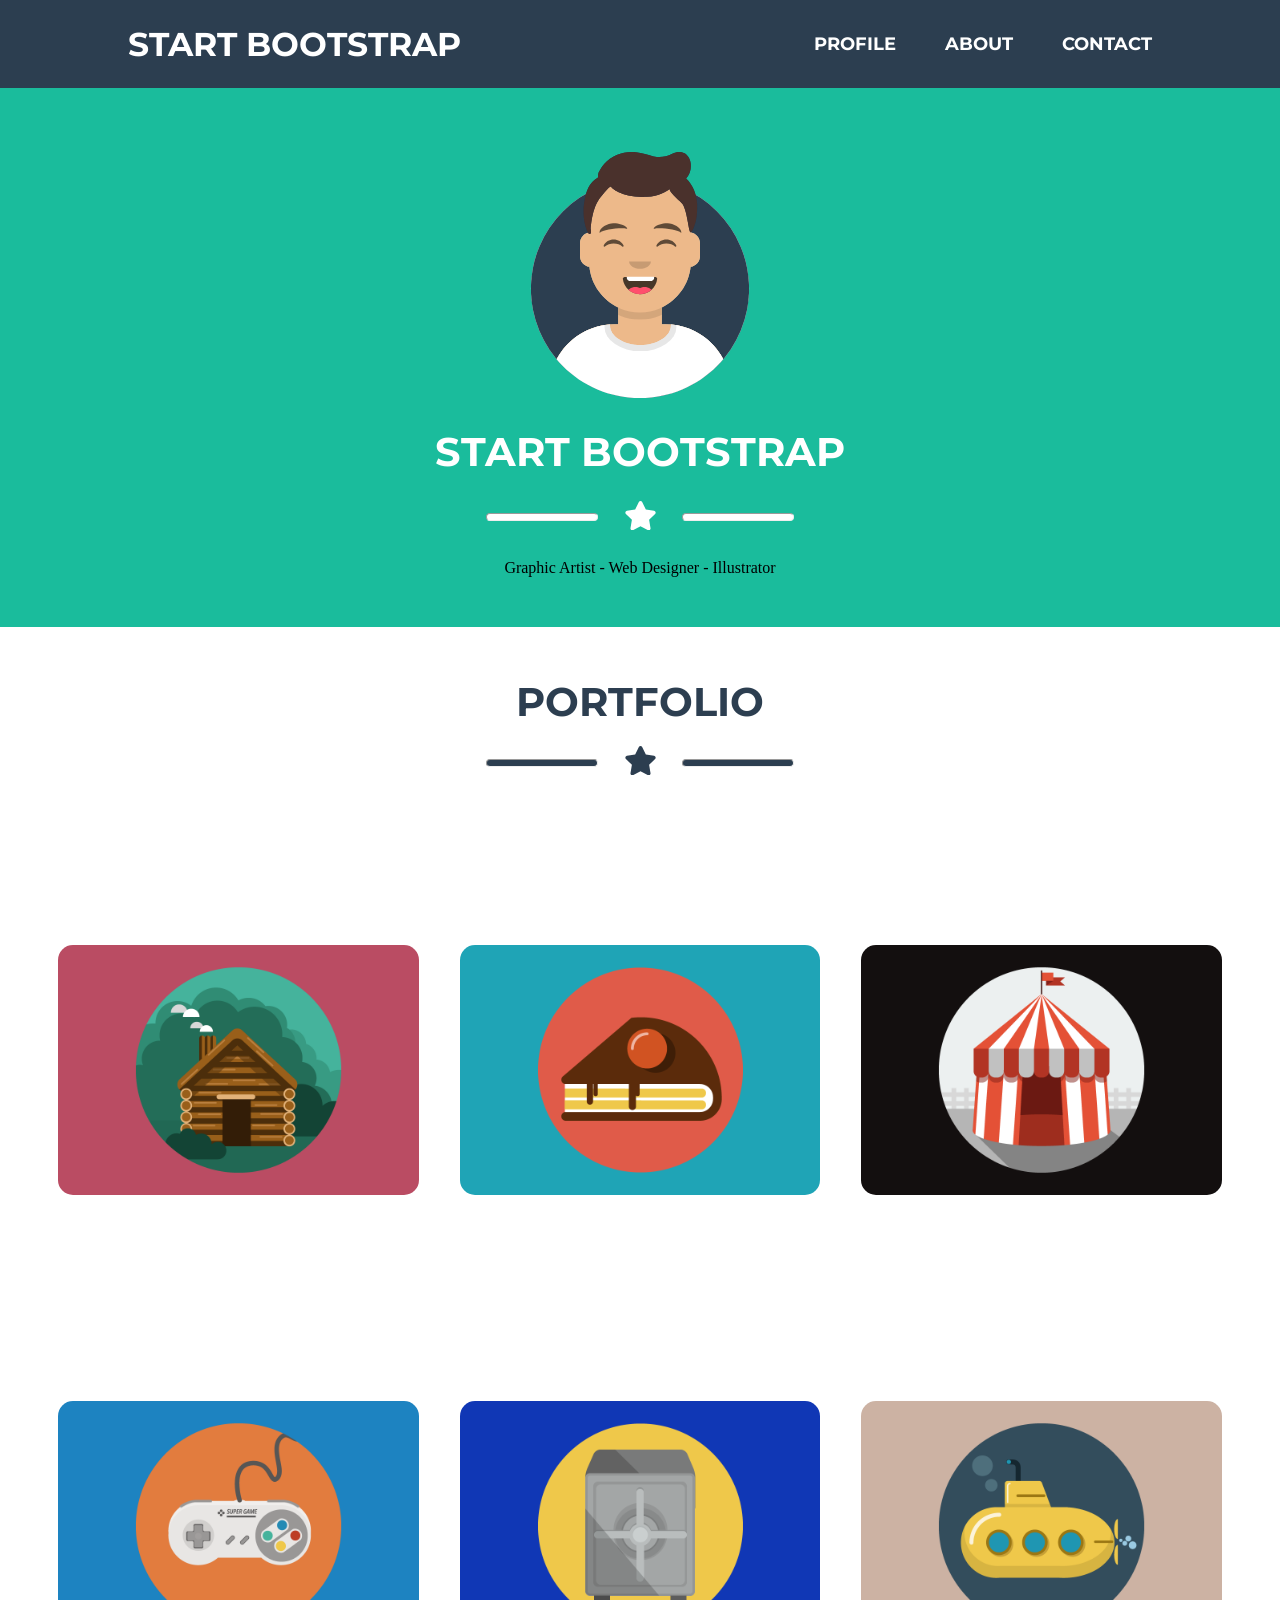
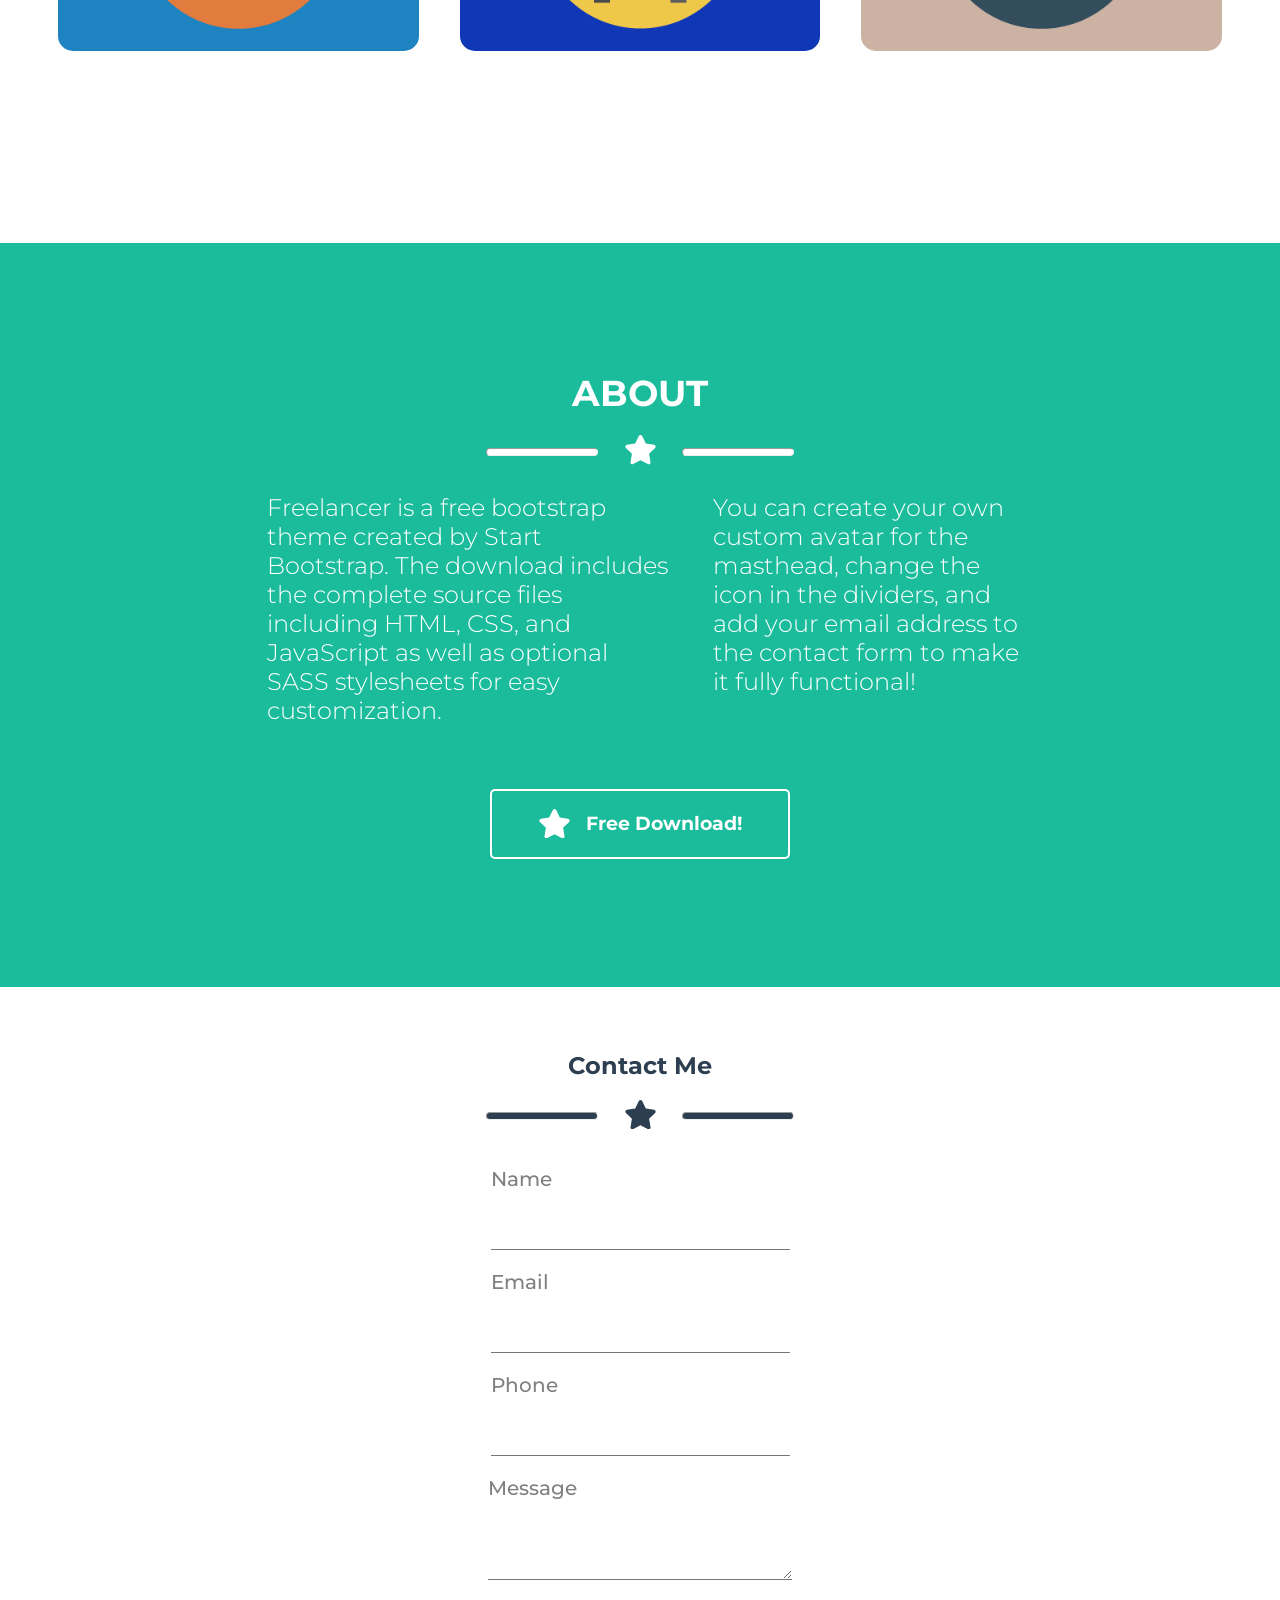
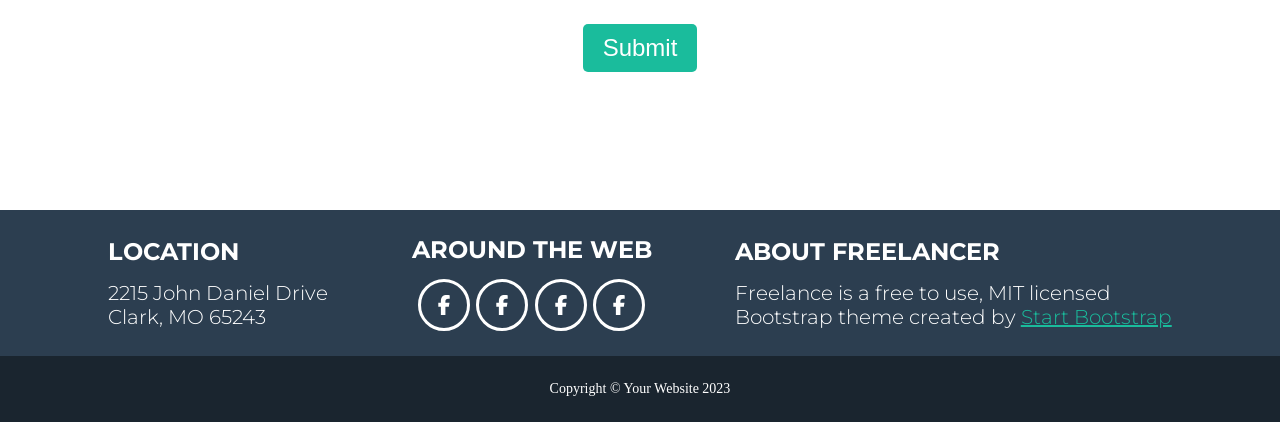
<file: index.html>
<!DOCTYPE html>
<html lang="en">
  <head>
    <meta charset="UTF-8" />
    <meta name="viewport" content="width=device-width, initial-scale=1.0" />
    <title>First Project</title>
    <link rel="stylesheet" href="./css/style.css" />
    <link
      rel="shortcut icon"
      href="./img/portfolio/cabin.png"
      type="image/x-icon"
    />
  </head>
  <body>
    <nav>
      <h1>
        <a href="#"> start bootstrap </a>
      </h1>
      <div id="menuItems">
        <div><a href="#">Profile</a></div>
        <div><a href="#">About</a></div>
        <div><a href="#">Contact</a></div>
      </div>
      <div id="menuButton">
        <!-- <img src="img/menu.png" width="33" alt=""> -->
        <svg
          class="svg-inline--fa fa-bars fa-w-14"
          aria-hidden="true"
          fill="white"
          focusable="false"
          data-prefix="fas"
          data-icon="bars"
          role="img"
          xmlns="http://www.w3.org/2000/svg"
          viewBox="0 0 448 512"
          data-fa-i2svg=""
        >
          <path
            fill="currentColor"
            d="M16 132h416c8.837 0 16-7.163 16-16V76c0-8.837-7.163-16-16-16H16C7.163 60 0 67.163 0 76v40c0 8.837 7.163 16 16 16zm0 160h416c8.837 0 16-7.163 16-16v-40c0-8.837-7.163-16-16-16H16c-8.837 0-16 7.163-16 16v40c0 8.837 7.163 16 16 16zm0 160h416c8.837 0 16-7.163 16-16v-40c0-8.837-7.163-16-16-16H16c-8.837 0-16 7.163-16 16v40c0 8.837 7.163 16 16 16z"
          ></path>
        </svg>
      </div>
    </nav>

    <section id="banner">
      <div id="bannerPhoto">
        <img src="/img/avataaars.svg" alt="" />
      </div>

      <h1>start bootstrap</h1>

      <div class="lineStarLine">
        <hr class="custom-line" />
        <div style="width: 33px">
          <!-- <img src="/img/star.svg" alt=""> -->
          <svg xmlns="http://www.w3.org/2000/svg" viewBox="0 0 576 512">
            <!--!Font Awesome Free 6.6.0 by @fontawesome - https://fontawesome.com License - https://fontawesome.com/license/free Copyright 2024 Fonticons, Inc.-->
            <path
              d="M316.9 18C311.6 7 300.4 0 288.1 0s-23.4 7-28.8 18L195 150.3 51.4 171.5c-12 1.8-22 10.2-25.7 21.7s-.7 24.2 7.9 32.7L137.8 329 113.2 474.7c-2 12 3 24.2 12.9 31.3s23 8 33.8 2.3l128.3-68.5 128.3 68.5c10.8 5.7 23.9 4.9 33.8-2.3s14.9-19.3 12.9-31.3L438.5 329 542.7 225.9c8.6-8.5 11.7-21.2 7.9-32.7s-13.7-19.9-25.7-21.7L381.2 150.3 316.9 18z"
            />
          </svg>
        </div>
        <hr class="custom-line" />
      </div>

      <div>Graphic Artist - Web Designer - Illustrator</div>
    </section>

    <section id="portfolio">
      <h1>Portfolio</h1>

      <div class="lineStarLine">
        <hr class="custom-line" />
        <div style="width: 33px">
          <!-- <img src="/img/star.svg" alt=""> -->
          <svg xmlns="http://www.w3.org/2000/svg" viewBox="0 0 576 512">
            <!--!Font Awesome Free 6.6.0 by @fontawesome - https://fontawesome.com License - https://fontawesome.com/license/free Copyright 2024 Fonticons, Inc.-->
            <path
              d="M316.9 18C311.6 7 300.4 0 288.1 0s-23.4 7-28.8 18L195 150.3 51.4 171.5c-12 1.8-22 10.2-25.7 21.7s-.7 24.2 7.9 32.7L137.8 329 113.2 474.7c-2 12 3 24.2 12.9 31.3s23 8 33.8 2.3l128.3-68.5 128.3 68.5c10.8 5.7 23.9 4.9 33.8-2.3s14.9-19.3 12.9-31.3L438.5 329 542.7 225.9c8.6-8.5 11.7-21.2 7.9-32.7s-13.7-19.9-25.7-21.7L381.2 150.3 316.9 18z"
            />
          </svg>
        </div>
        <hr class="custom-line" />
      </div>

      <div id="porfolioGallery">
        <div
          class="portfolioCard"
          style="background-image: url('img/cabin.png')"
        >
          <div>+</div>
        </div>

        <div
          class="portfolioCard"
          style="background-image: url('img/cake.png')"
        >
          <div>+</div>
        </div>

        <div
          class="portfolioCard"
          style="background-image: url('img/circus.png')"
        >
          <div>+</div>
        </div>

        <div
          class="portfolioCard"
          style="background-image: url('img/game.png')"
        >
          <div>+</div>
        </div>

        <div
          class="portfolioCard"
          style="background-image: url('img/safe.png')"
        >
          <div>+</div>
        </div>

        <div
          class="portfolioCard"
          style="background-image: url('img/submarine.png')"
        >
          <div>+</div>
        </div>
      </div>
    </section>

    <section id="about">
      <h2>ABOUT</h2>

      <div class="lineStarLine">
        <hr class="custom-line" />
        <div style="width: 33px">
          <!-- <img src="/img/star.svg" alt=""> -->
          <svg xmlns="http://www.w3.org/2000/svg" viewBox="0 0 576 512">
            <!--!Font Awesome Free 6.6.0 by @fontawesome - https://fontawesome.com License - https://fontawesome.com/license/free Copyright 2024 Fonticons, Inc.-->
            <path
              d="M316.9 18C311.6 7 300.4 0 288.1 0s-23.4 7-28.8 18L195 150.3 51.4 171.5c-12 1.8-22 10.2-25.7 21.7s-.7 24.2 7.9 32.7L137.8 329 113.2 474.7c-2 12 3 24.2 12.9 31.3s23 8 33.8 2.3l128.3-68.5 128.3 68.5c10.8 5.7 23.9 4.9 33.8-2.3s14.9-19.3 12.9-31.3L438.5 329 542.7 225.9c8.6-8.5 11.7-21.2 7.9-32.7s-13.7-19.9-25.7-21.7L381.2 150.3 316.9 18z"
            />
          </svg>
        </div>
        <hr class="custom-line" />
      </div>

      <div class="row">
        <div class="textl">
          <p>
            Freelancer is a free bootstrap theme created by Start Bootstrap. The
            download includes the complete source files including HTML, CSS, and
            JavaScript as well as optional SASS stylesheets for easy
            customization.
          </p>
        </div>
        <div class="textr">
          <p>
            You can create your own custom avatar for the masthead, change the
            icon in the dividers, and add your email address to the contact form
            to make it fully functional!
          </p>
        </div>
      </div>

      <div class="container">
        <a class="freedownload">
          <svg xmlns="http://www.w3.org/2000/svg" viewBox="0 0 576 512">
            <!--!Font Awesome Free 6.6.0 by @fontawesome - https://fontawesome.com License - https://fontawesome.com/license/free Copyright 2024 Fonticons, Inc.-->
            <path
              d="M316.9 18C311.6 7 300.4 0 288.1 0s-23.4 7-28.8 18L195 150.3 51.4 171.5c-12 1.8-22 10.2-25.7 21.7s-.7 24.2 7.9 32.7L137.8 329 113.2 474.7c-2 12 3 24.2 12.9 31.3s23 8 33.8 2.3l128.3-68.5 128.3 68.5c10.8 5.7 23.9 4.9 33.8-2.3s14.9-19.3 12.9-31.3L438.5 329 542.7 225.9c8.6-8.5 11.7-21.2 7.9-32.7s-13.7-19.9-25.7-21.7L381.2 150.3 316.9 18z"
            />
          </svg>
          <h3>Free Download!</h3>
        </a>
      </div>
    </section>

    <section id="contactMe">
      <div class="container">
        <h2>Contact Me</h2>

        <div class="lineStarLine">
          <hr class="custom-line" />
          <div style="width: 33px">
            <!-- <img src="/img/star.svg" alt=""> -->
            <svg xmlns="http://www.w3.org/2000/svg" viewBox="0 0 576 512">
              <!--!Font Awesome Free 6.6.0 by @fontawesome - https://fontawesome.com License - https://fontawesome.com/license/free Copyright 2024 Fonticons, Inc.-->
              <path
                d="M316.9 18C311.6 7 300.4 0 288.1 0s-23.4 7-28.8 18L195 150.3 51.4 171.5c-12 1.8-22 10.2-25.7 21.7s-.7 24.2 7.9 32.7L137.8 329 113.2 474.7c-2 12 3 24.2 12.9 31.3s23 8 33.8 2.3l128.3-68.5 128.3 68.5c10.8 5.7 23.9 4.9 33.8-2.3s14.9-19.3 12.9-31.3L438.5 329 542.7 225.9c8.6-8.5 11.7-21.2 7.9-32.7s-13.7-19.9-25.7-21.7L381.2 150.3 316.9 18z"
              />
            </svg>
          </div>
          <hr class="custom-line" />
        </div>

        <div class="formData">
          <div class="formItems">
            <form action="">
              <!-- full name -->
              <div class="fullName">
                <label for="name">Name</label>
                <input type="text" id="name" name="name" required />
              </div>
              <!-- email -->
              <div class="email">
                <label for="email">Email</label>
                <input type="text" id="email" name="email" required />
              </div>
              <!-- phoneNumber -->
              <div class="phoneNumber">
                <label for="phone">Phone</label>
                <input type="text" id="phone" name="phone" required />
              </div>
              <!-- message -->
              <div class="message">
                <label for="message">Message</label>
                <textarea name="message"></textarea>
              </div>

              <!-- submit -->
              <div>
                <input type="submit" value="Submit" class="submit" />
              </div>
            </form>
          </div>
        </div>
      </div>
    </section>

    <section id="footer">
      <!-- footer location -->
      <div id="location">
        <h3>Location</h3>
        <p>2215 John Daniel Drive</p>
        <p>Clark, MO 65243</p>
      </div>

      <!-- footer around the web -->
      <div id="aroundtheweb">
        <h3>Around the Web</h3>
        <!-- social Icons -->

        <div class="container">
          <div class="socialIcons">
            <a href="" class="facebook">
              <svg xmlns="http://www.w3.org/2000/svg" viewBox="0 0 320 512">
                <path
                  d="M80 299.3V512H196V299.3h86.5l18-97.8H196V166.9c0-51.7 20.3-71.5 72.7-71.5c16.3 0 29.4 .4 37 1.2V7.9C291.4 4 256.4 0 236.2 0C129.3 0 80 50.5 80 159.4v42.1H14v97.8H80z"
                />
              </svg>
            </a>
          </div>

          <div class="socialIcons">
            <a href="" class="facebook">
              <svg xmlns="http://www.w3.org/2000/svg" viewBox="0 0 320 512">
                <path
                  d="M80 299.3V512H196V299.3h86.5l18-97.8H196V166.9c0-51.7 20.3-71.5 72.7-71.5c16.3 0 29.4 .4 37 1.2V7.9C291.4 4 256.4 0 236.2 0C129.3 0 80 50.5 80 159.4v42.1H14v97.8H80z"
                />
              </svg>
            </a>
          </div>

          <div class="socialIcons">
            <a href="" class="facebook">
              <svg xmlns="http://www.w3.org/2000/svg" viewBox="0 0 320 512">
                <path
                  d="M80 299.3V512H196V299.3h86.5l18-97.8H196V166.9c0-51.7 20.3-71.5 72.7-71.5c16.3 0 29.4 .4 37 1.2V7.9C291.4 4 256.4 0 236.2 0C129.3 0 80 50.5 80 159.4v42.1H14v97.8H80z"
                />
              </svg>
            </a>
          </div>

          <div class="socialIcons">
            <a href="" class="facebook">
              <svg xmlns="http://www.w3.org/2000/svg" viewBox="0 0 320 512">
                <path
                  d="M80 299.3V512H196V299.3h86.5l18-97.8H196V166.9c0-51.7 20.3-71.5 72.7-71.5c16.3 0 29.4 .4 37 1.2V7.9C291.4 4 256.4 0 236.2 0C129.3 0 80 50.5 80 159.4v42.1H14v97.8H80z"
                />
              </svg>
            </a>
          </div>
        </div>
      </div>

      <!-- about freelancer -->
      <div id="aboutFreelancer">
        <h3>About Freelancer</h3>
        <p>Freelance is a free to use, MIT licensed</p>
        <p>
          Bootstrap theme created by
          <a href="#">Start Bootstrap</a>
        </p>
      </div>
    </section>

    <section id="copyright">
      <div class="container">
        <p>Copyright &copy; Your Website 2023</p>
      </div>
    </section>

    <script>
      document.getElementById("menuButton").addEventListener("click", () => {
        var menu = document.getElementById("menuItems");

        // Check the current display property and toggle it
        if (menu.style.display === "none" || menu.style.display === "") {
          menu.style.display = "block"; // Show the menu
        } else {
          menu.style.display = "none"; // Hide the menu
        }
      });
    </script>
  </body>
</html>
</file>
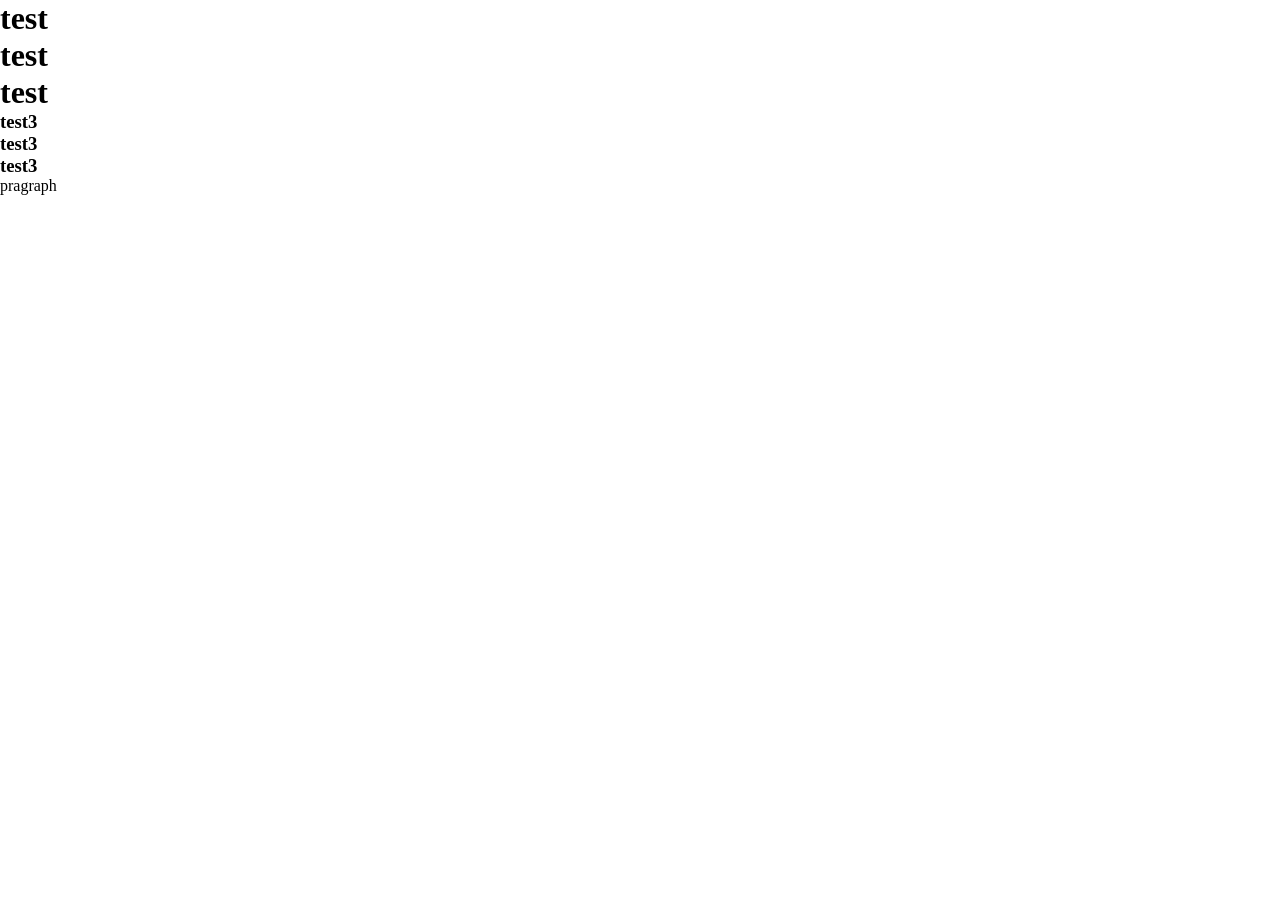
<file: css/index.html>
<!DOCTYPE html>
<html lang="en">
<head>
    <meta charset="UTF-8">
    <meta name="viewport" content="width=device-width, initial-scale=1.0">
    <title>Document</title>
    <link rel="stylesheet" type="text/css" href="./style.css">  
</head>
<body>
    <h1>test</h1>
    <h1>test</h1>
    <h1>test</h1>

    <h3>test3</h3>
    <h3>test3</h3>
    <h3>test3</h3>
    
    <p>pragraph</p>

   
</body>
</html>
</file>
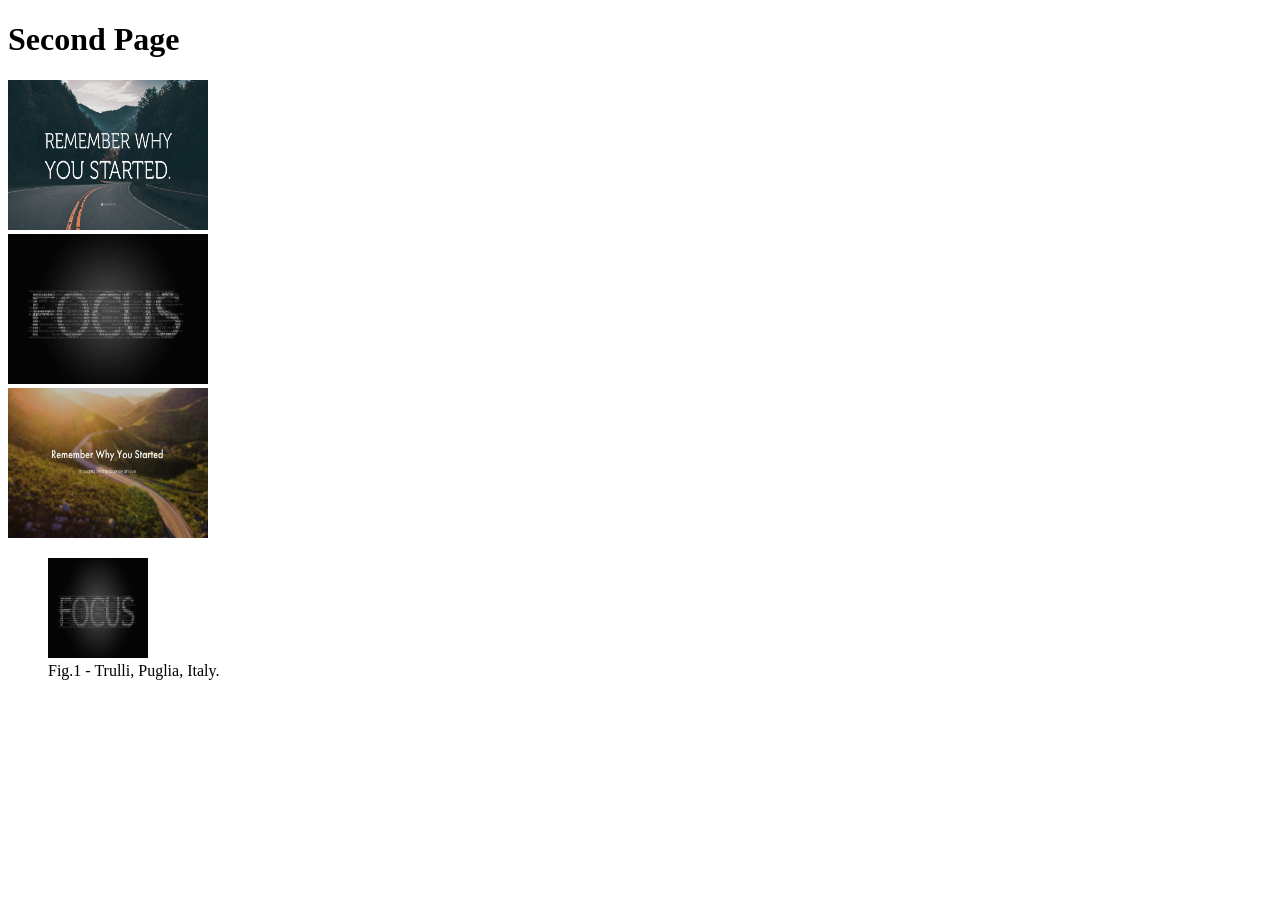
<file: second_page.html>
<!DOCTYPE html>
<html lang="en">
  <head>
    <meta charset="UTF-8" />
    <meta name="viewport" content="width=device-width, initial-scale=1.0" />
    <title>Second page</title>
  </head>
  <body>
    <h1>Second Page</h1>
    <img src="images/1.jpg" alt="1.jpg" srcset="" width="200" height="150" />

    <br />
    <img src="images/2.jpg" alt="2.jpg" srcset="" width="200" height="150" />
    <br />
    <img src="images/3.jpg" alt="3.jpg" srcset="" width="200" height="150" />

    <figure>
      <img src="./images/2.jpg" alt="Trulli" width="100" height="100" />
      <figcaption>Fig.1 - Trulli, Puglia, Italy.</figcaption>
    </figure>
  </body>
</html>
</file>
<file: css/style.css>
@import url('https://fonts.googleapis.com/css2?family=Montserrat:ital,wght@0,100..900;1,100..900&display=swap');

* {
    margin: 0;
    padding: 0;
    box-sizing: border-box;
}

:root {
    --myBlue: #2c3e50;
    --myGreen: #1abc9c;
    --myWhite: #ffffff;
    --mainFont: "Montserrat";
    --titleFontSize: 40px;
}

nav {
    background-color: var(--myBlue);
    color: var(--myWhite);
    font-family: var(--mainFont);
    text-transform: uppercase;
    font-weight: bold;
    font-size: 22px;

    padding: 24px 10%;

    display: flex;
    justify-content: space-between;
    align-items: center;
}

nav #menuItems {
    width: 33%;
    display: flex;
    justify-content: space-between;
    font-size: 18px;
}

nav a {
    text-decoration: none;
    color: var(--myWhite);
}

nav #menuButton {
    display: none;
}

/* bannar */


#banner {
    text-align: center;
    background-color: var(--myGreen);
    padding-top: 30px;
    padding-bottom: 50px;
}

#banner>* {
    margin-top: 25px;
}

#banner h1 {
    color: var(--myWhite);
    text-transform: uppercase;
    font-size: var(--titleFontSize);
    font-family: var(--mainFont);
}

#bannerPhoto {
    width: 240px;
    display: inline-block;
    /* margin: 0 auto; */
}

.lineStarLine {
    margin: 1.25rem 0 1.5rem;
    display: flex;
    justify-content: center;
    align-items: center;
    width: 100%;
}

.lineStarLine .custom-line {
    width: 100%;
    max-width: 7rem;
    height: 0.50rem;
    background-color: var(--myWhite);
    border-radius: 1rem;
}

.lineStarLine .custom-line:first-child {
    margin-right: 2%;
}

.lineStarLine .custom-line:last-child {
    margin-left: 2%;
}

.lineStarLine svg {
    fill: var(--myWhite) !important;
}

/* ------------------------------------------------------------------- */

/* portfolio */

#portfolio {
    text-align: center;
    background-color: var(--myWhite);
    padding-top: 50px;
    padding-bottom: 50px;
}

#portfolio h1 {
    text-transform: uppercase;
    color: var(--myBlue);
    font-size: var(--titleFontSize);
    font-family: var(--mainFont);
}

#portfolio .lineStarLine hr {
    background-color: var(--myBlue);
}

#portfolio .lineStarLine svg {
    fill: var(--myBlue) !important;
}

.portfolioCard {
    width: 30%;
    height: 250px;
    border-radius: 15px;
    background-size: cover;
    background-position: center;
    overflow: hidden;
}

#porfolioGallery {
    height: 110vh;
    padding: 3%;
    display: flex;
    flex-wrap: wrap;
    justify-content: space-around;
    align-content: space-around;
}

.portfolioCard>div {
    text-align: center;
    font-family: var(--mainFont);
    color: var(--myWhite);
    font-size: 100px;
    font-weight: bold;

    display: flex;
    align-items: center;
    justify-content: center;

    cursor: pointer;

    width: 100%;
    height: 100%;
    position: relative;
    top: 0;
    left: 0;
    background-color: var(--myGreen);

    opacity: 0;
    transition: 0.3s all;
}

.portfolioCard>div:hover {
    opacity: 0.75;
    transition: 0.7s all;
}

/* ------------------------------------------------------------- */
/* about */

#about {
    padding: 8rem 0;
    background-color: var(--myGreen);
}

#about h2 {
    font-family: var(--mainFont);
    text-align: center;
    font-size: 2.25rem;
    /* line-height: 2rem; */
    font-weight: bolder;
    color: var(--myWhite);
}

#about .row {
    display: flex;
    justify-content: center;
    text-align: center;
    margin-left: 15%;
    margin-right: 15%;
}

#about .row .textl p {
    font-size: 1.50rem;
    font-weight: 300;
    color: var(--myWhite);
    text-align: left;
    margin-left: 15%;
    margin-right: 5%;
    font-family: var(--mainFont);
}

#about .row .textr p {
    font-size: 1.50rem;
    font-weight: 300;
    color: var(--myWhite);
    text-align: left;
    margin-left: 5%;
    margin-right: 15%;
    font-family: var(--mainFont);
}

#about .container {
    margin: 0 auto;
    margin-top: 5%;
    display: flex;
    align-items: center;
    justify-content: center;
}

#about .container .freedownload {
    border: 2px solid var(--myWhite);
    border-radius: 5px;
    display: flex;
    align-items: center;
    justify-content: center;
    width: 300px;
    height: 70px;
}

#about .container .freedownload svg {
    width: 33px;
    fill: white;
    margin-right: 15px;
}

#about .container .freedownload h3 {
    font-family: var(--mainFont);
    color: var(--myWhite);
}

.freedownload:hover {
    background-color: var(--myWhite);
    border-color: white;
    fill: black;
}

.freedownload:hover svg path {
    fill: black;
    color: black !important;

}

.freedownload:hover h3 {
    color: black !important;
}

/* ------------------------------------------ */

/* contact me */

#contactMe {
    /* padding: 3rem 0; */
    margin-top: 5%;
    margin-bottom: 10%;
    font-family: var(--mainFont);
}

#contactMe h2 {
    margin: 0 auto;
    text-align: center;
    color: var(--myBlue);

}

#contactMe .lineStarLine svg {
    fill: var(--myBlue) !important;
}

#contactMe .lineStarLine hr {
    background-color: var(--myBlue);
}

#contactMe .formData .formItems form {
    display: flex;
    flex-direction: column;
    align-items: center;
    justify-content: center;
    margin-bottom: 20px;
    text-align: left;
}

#contactMe .formData .formItems form div {
    display: block;
    margin: 10px;
}

#contactMe .formData .formItems form div label {
    font-size: 1.25rem;
    font-weight: 500;
    margin-bottom: 10px;
    text-align: left;
    display: block;
    color: grey;
}

#contactMe .formData .formItems form div input {
    font-size: 1.5rem;
    border-left: 0;
    border-right: 0;
    border-top: 0;
    border-radius: 0;
    border-width: 1px;
    margin-top: 20px;
}

#contactMe .formData .formItems form div input:focus{
    font-size: 1.5rem;
    border-left: 0;
    border-right: 0;
    border-top: 0;
    border-radius: 0;
    border-width: 0px;
    box-shadow: none;
    height: 70px;
}

#contactMe .formData .formItems div textarea {
    font-size: 1.5rem;
    border-left: 0;
    border-right: 0;
    border-top: 0;
    border-radius: 0;
    border-width: 1px;
    height: 70px;
}

/* #contactMe .formData .formItems div input:focus {
    font-size: 1.5rem;
    border-left: 0;
    border-right: 0;
    border-top: 0;
    border-radius: 0;
    border-width: 0px;
    box-shadow: none;
    height: 70px;
} */

#contactMe .formData .formItems form div .submit {
    font-size: 1.5rem;
    border: none;
    background-color: var(--myGreen);
    color: var(--myWhite);
    border-radius: 5px;
    padding: 10px 20px;
    position: sticky;
    cursor: pointer;
   
}

/* ------------------------------------------------------------- */
/* footer  */

#footer {
    background-color: var(--myBlue);
    font-family: var(--mainFont);
    color: var(--myWhite);
    padding: 25px;
    display: flex;
    justify-content: space-evenly;
    align-items: center;
    flex-wrap: wrap;
}


#footer #location {
    font-size: 16px;
    /* margin-right: 20px; */
    display: block;
    align-items: center;
    justify-items: center;
}

#footer #location h3 {
    margin-bottom: 15px;
    text-transform: uppercase;
    font-size: 1.5rem;
}

#footer #location p {
    font-size: 1.25rem;
    font-weight: 300;
}

#footer #aroundtheweb h3 {
    margin-bottom: 15px;
    text-transform: uppercase;
    font-size: 1.5rem;
}

#footer #aroundtheweb .container {
    display: flex;
    justify-content: space-evenly;
    align-items: center;
}

#footer #aroundtheweb .container .socialIcons .facebook {
    border-radius: 100%;
    display: flex;
    width: 3.25rem;
    height: 3.25rem;
    font-size: 1.25rem;
    justify-content: center;
    align-items: center;
    fill: var(--myWhite);
    border: 3px solid var(--myWhite);
    transition: 0.5s all;
}

#footer #aroundtheweb .container .socialIcons .facebook:hover {
    fill: var(--myBlue);
    background-color: var(--myWhite);
    transition: 0.5s all;
}

#footer #aroundtheweb .socialIcons .facebook svg {
    width: 20px;
    height: 20px;
}


#footer #aboutFreelancer {
    font-size: 16px;
    display: block;
    align-items: center;
    justify-items: center;
}

#footer #aboutFreelancer h3 {
    margin-bottom: 15px;
    text-transform: uppercase;
    font-size: 1.5rem;
}

#footer #aboutFreelancer p {
    font-size: 1.25rem;
    font-weight: 300;
}

#footer #aboutFreelancer a {
    color: var(--myGreen);
}

/* ------------------------------------------------- */
/* copyright */

#copyright {
    font-size: 14px;
    /* margin-top: 25px; */
    padding: 25px;
    text-align: center;
    color: var(--myWhite);
    background-color: #1a252f;
    height: auto;
}


/* ----------------------------------------------------- */
@media only screen and (max-width: 600px) {

    /* Nav Bar */
    nav #menuItems {
        display: none;
        /* display: block; */
        position: absolute;
        left: 0;
        top: 88px;
        width: 100%;
        background-color: var(--myBlue);
        padding-left: 10%;
    }

    nav #menuButton {
        width: 20px;
        display: block;
    }

    /* -------------------------------------- */

    /* Banner */
    #banner h1 {
        font-size: 20px;
    }

    /* -------------------------------------- */

    /* portfolio */
    #portfolio h1 {
        font-size: 25px;
    }

    #portfolio #porfolioGallery {
        display: block;
        height: auto;
    }

    #portfolio #porfolioGallery>div {
        margin-bottom: 20px;
        width: 100%;
    }

    /* -------------------------------------------------- */
    /* about */
    #about .container {
        margin-top: 10%;

    }

    #about .row {
        display: block;
        margin-left: 5%;
        margin-right: 5%;
    }

    #about .row .textl p {
        font-size: 1.25rem;
        margin-bottom: 5%;
        margin-left: 2%;
        margin-right: 2%;
    }

    #about .row .textr p {
        font-size: 1.25rem;
        margin-left: 2%;
        margin-right: 2%;
    }

    /* -------------------------------------- */
    /* footer */
    #footer #location {
        display: block;
        margin-bottom: 40px;
    }

    #footer #location h3 {
        font-size: 1.25rem;
    }

    #footer #location p {
        font-size: 1rem;
    }

    #footer #aroundtheweb {
        display: block;
        margin-bottom: 40px;
    }

    #footer #aroundtheweb h3 {
        font-size: 1.25rem;
    }

    #footer #aroundtheweb .container .socialIcons .facebook {
        width: 40px;
        height: 40px;
    }

    #footer #aroundtheweb.socialIcons.facebook svg {
        width: 40%;
        height: 40%;
    }

    #footer #aboutFreelancer h3 {
        font-size: 1.25rem;
    }

    #footer #aboutFreelancer p {
        font-size: 1rem;
    }

    #footer #aboutFreelancer a {
        font-size: 1rem;
    }

}

@media only screen and (max-width: 769px) {
     /* Nav Bar */
     nav #menuItems div a {
        display: none;
    }
    nav #menuButton {
        width: 20px;
        display: block;
    }

    #footer #aboutFreelancer {
        padding: 80px;
    }
}

@media only screen and (max-width: 992px) {
     /* Nav Bar */
     nav #menuItems div a {
        display: none;
    }
    nav #menuButton {
        width: 20px;
        display: block;
    }

    #footer #aboutFreelancer {
        padding: 80px;
    }
}

@media only screen and (max-width: 1200px) {
     /* Nav Bar */
     nav #menuItems div a {
        display: block;
    }
    nav #menuButton {
        display: none;
    }

    #footer #aboutFreelancer {
        padding: 40px;
    }
}
</file>
